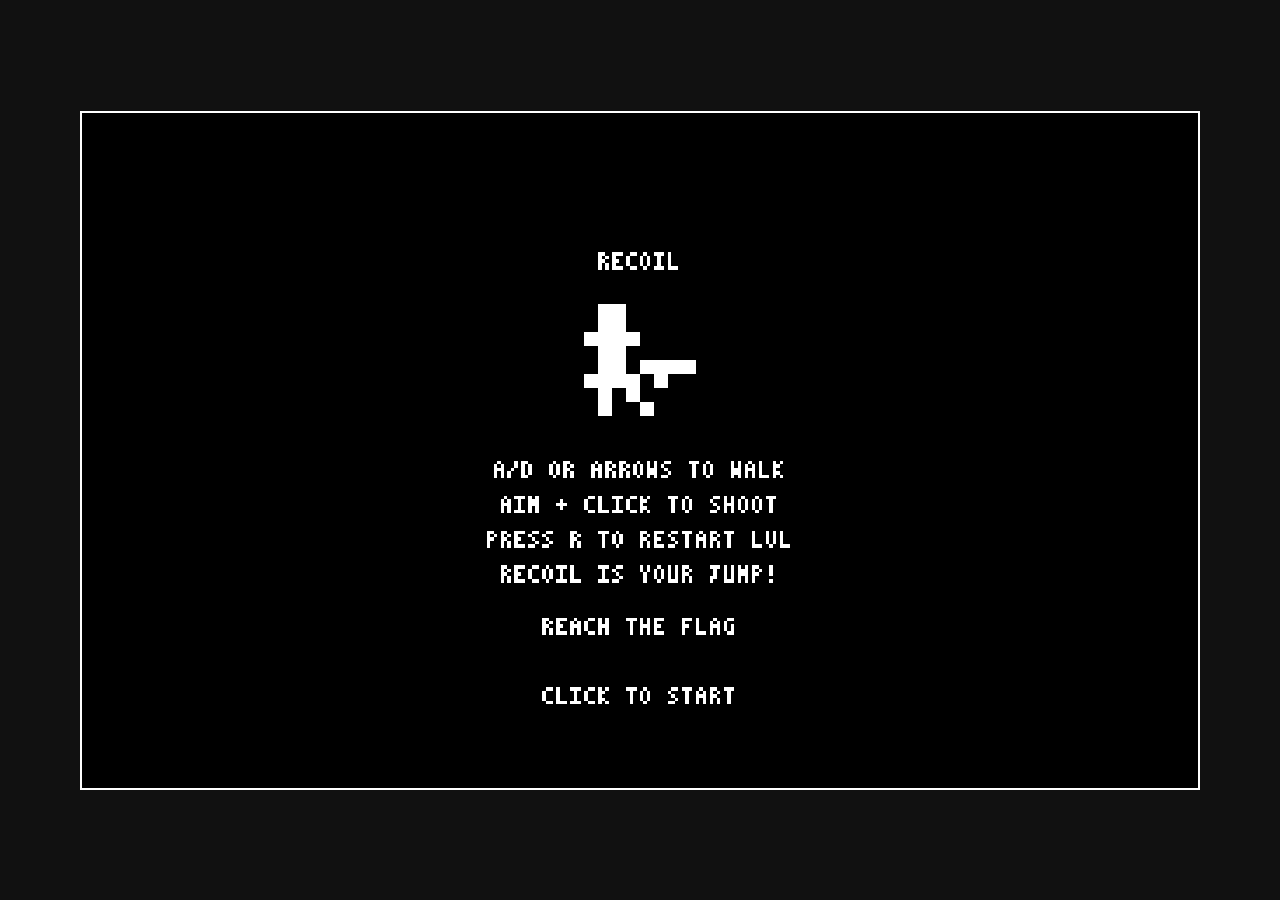
<file: index.html>
<!DOCTYPE html>
<html lang="en">
<head>
  <meta charset="UTF-8">
  <meta name="viewport" content="width=device-width, initial-scale=1.0">
  <title>RECOIL — A Platformer</title>
  <link rel="stylesheet" href="css/style.css">
</head>
<body>
  <canvas id="game"></canvas>
  <script type="module" src="js/main.js"></script>
</body>
</html>
</file>
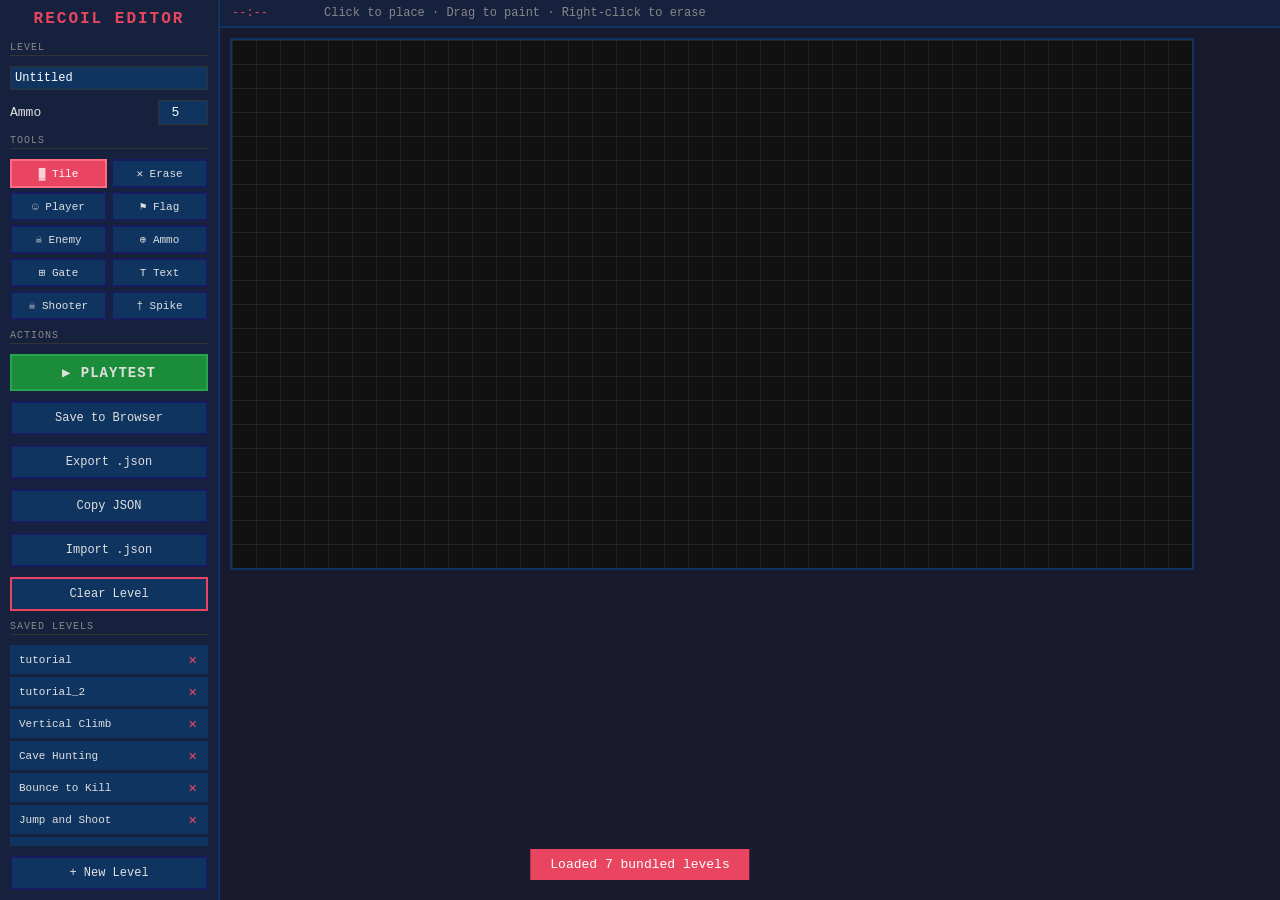
<file: editor.html>
<!DOCTYPE html>
<html lang="en">
<head>
  <meta charset="UTF-8">
  <meta name="viewport" content="width=device-width, initial-scale=1.0">
  <title>RECOIL — Level Editor</title>
  <link rel="stylesheet" href="css/editor.css">
</head>
<body>

  <!-- sidebar -->
  <div id="sidebar">
    <h2>RECOIL EDITOR</h2>

    <span class="section-label">Level</span>
    <div class="name-row">
      <input type="text" id="level-name" placeholder="Level name" value="Untitled">
    </div>
    <div class="ammo-row">
      <label>Ammo</label>
      <input type="number" id="ammo-count" min="1" max="99" value="5">
    </div>

    <span class="section-label">Tools</span>
    <div id="tools">
      <button class="tool-btn active" data-tool="tile">▓ Tile</button>
      <button class="tool-btn" data-tool="erase">✕ Erase</button>
      <button class="tool-btn" data-tool="player">☺ Player</button>
      <button class="tool-btn" data-tool="flag">⚑ Flag</button>
      <button class="tool-btn" data-tool="enemy">☠ Enemy</button>
      <button class="tool-btn" data-tool="ammo">⊕ Ammo</button>
      <button class="tool-btn" data-tool="gate">⊞ Gate</button>
      <button class="tool-btn" data-tool="text">T Text</button>
      <button class="tool-btn" data-tool="shooter">☠ Shooter</button>
      <button class="tool-btn" data-tool="spike">† Spike</button>
    </div>

    <span class="section-label">Actions</span>
    <button class="action-btn play" id="btn-playtest">▶ PLAYTEST</button>
    <button class="action-btn" id="btn-save">Save to Browser</button>
    <button class="action-btn" id="btn-export">Export .json</button>
    <button class="action-btn" id="btn-copy">Copy JSON</button>
    <button class="action-btn" id="btn-import">Import .json</button>
    <button class="action-btn danger" id="btn-clear">Clear Level</button>

    <span class="section-label">Saved Levels</span>
    <div id="level-list"></div>
    <button class="action-btn" id="btn-new">+ New Level</button>
  </div>

  <!-- main area -->
  <div id="main">
    <div id="topbar">
      <span class="coords" id="coords">--:--</span>
      <span class="info">Click to place · Drag to paint · Right-click to erase</span>
    </div>
    <div id="canvas-wrap">
      <canvas id="editor-canvas"></canvas>
    </div>
  </div>

  <div id="toast"></div>

  <input type="file" id="file-input" accept=".json" style="display:none">

  <script type="module" src="js/editor/editor.js"></script>
</body>
</html>
</file>
<file: css/style.css>
* { margin: 0; padding: 0; box-sizing: border-box; }

body {
  background: #111;
  display: flex;
  justify-content: center;
  align-items: center;
  height: 100vh;
  overflow: hidden;
  font-family: monospace;
}

canvas {
  image-rendering: pixelated;
  image-rendering: crisp-edges;
  border: 2px solid #fff;
}
</file>
<file: css/editor.css>
* { margin: 0; padding: 0; box-sizing: border-box; }

body {
  background: #1a1a2e;
  color: #e0e0e0;
  font-family: 'Courier New', monospace;
  font-size: 13px;
  display: flex;
  height: 100vh;
  overflow: hidden;
  user-select: none;
}

/* ---- sidebar ---- */
#sidebar {
  width: 220px;
  background: #16213e;
  border-right: 2px solid #0f3460;
  display: flex;
  flex-direction: column;
  padding: 10px;
  gap: 10px;
  overflow-y: auto;
}

#sidebar h2 {
  color: #e94560;
  font-size: 16px;
  text-align: center;
  margin-bottom: 4px;
  letter-spacing: 2px;
}

.section-label {
  color: #888;
  font-size: 10px;
  text-transform: uppercase;
  letter-spacing: 1px;
  border-bottom: 1px solid #333;
  padding-bottom: 2px;
}

/* tools */
#tools {
  display: grid;
  grid-template-columns: 1fr 1fr;
  gap: 4px;
}

.tool-btn {
  background: #0f3460;
  border: 2px solid #1a1a5e;
  color: #e0e0e0;
  padding: 6px 4px;
  cursor: pointer;
  font-family: inherit;
  font-size: 11px;
  text-align: center;
  transition: all 0.1s;
}

.tool-btn:hover {
  background: #1a4a8e;
}

.tool-btn.active {
  background: #e94560;
  border-color: #ff6b81;
  color: #fff;
}

/* ammo */
.ammo-row {
  display: flex;
  align-items: center;
  gap: 8px;
}

.ammo-row label {
  flex: 1;
}

.ammo-row input {
  width: 50px;
  background: #0f3460;
  border: 1px solid #333;
  color: #fff;
  padding: 4px;
  font-family: inherit;
  font-size: 13px;
  text-align: center;
}

/* level name */
.name-row {
  display: flex;
  align-items: center;
  gap: 8px;
}

.name-row input {
  flex: 1;
  background: #0f3460;
  border: 1px solid #333;
  color: #fff;
  padding: 4px;
  font-family: inherit;
  font-size: 12px;
}

/* action buttons */
.action-btn {
  background: #0f3460;
  border: 2px solid #1a1a5e;
  color: #e0e0e0;
  padding: 8px;
  cursor: pointer;
  font-family: inherit;
  font-size: 12px;
  text-align: center;
  transition: all 0.1s;
  width: 100%;
}

.action-btn:hover {
  background: #1a4a8e;
}

.action-btn.danger {
  border-color: #e94560;
}
.action-btn.danger:hover {
  background: #e94560;
}

.action-btn.play {
  background: #1b8c3a;
  border-color: #25a84c;
  font-size: 14px;
  font-weight: bold;
  letter-spacing: 1px;
}
.action-btn.play:hover {
  background: #25a84c;
}

/* level list */
#level-list {
  flex: 1;
  overflow-y: auto;
  display: flex;
  flex-direction: column;
  gap: 3px;
  min-height: 0;
}

.level-item {
  background: #0f3460;
  padding: 5px 8px;
  cursor: pointer;
  display: flex;
  justify-content: space-between;
  align-items: center;
  font-size: 11px;
  border: 1px solid transparent;
}

.level-item:hover {
  background: #1a4a8e;
}

.level-item.active {
  border-color: #e94560;
  background: #1a2a5e;
}

.level-item .del-btn {
  background: none;
  border: none;
  color: #e94560;
  cursor: pointer;
  font-size: 14px;
  padding: 0 2px;
  font-family: inherit;
}

/* ---- main area ---- */
#main {
  flex: 1;
  display: flex;
  flex-direction: column;
  position: relative;
}

/* toolbar top */
#topbar {
  background: #16213e;
  border-bottom: 2px solid #0f3460;
  padding: 6px 12px;
  display: flex;
  align-items: center;
  gap: 12px;
  font-size: 12px;
}

#topbar .info {
  color: #888;
}

#topbar .coords {
  color: #e94560;
  min-width: 80px;
}

/* canvas area */
#canvas-wrap {
  flex: 1;
  overflow: auto;
  display: flex;
  align-items: flex-start;
  justify-content: flex-start;
  padding: 10px;
  position: relative;
}

#editor-canvas {
  image-rendering: pixelated;
  image-rendering: crisp-edges;
  border: 2px solid #0f3460;
  cursor: crosshair;
}

/* toast */
#toast {
  position: fixed;
  bottom: 20px;
  left: 50%;
  transform: translateX(-50%);
  background: #e94560;
  color: #fff;
  padding: 8px 20px;
  font-family: inherit;
  font-size: 13px;
  opacity: 0;
  transition: opacity 0.3s;
  pointer-events: none;
  z-index: 999;
}

#toast.show {
  opacity: 1;
}
</file>
